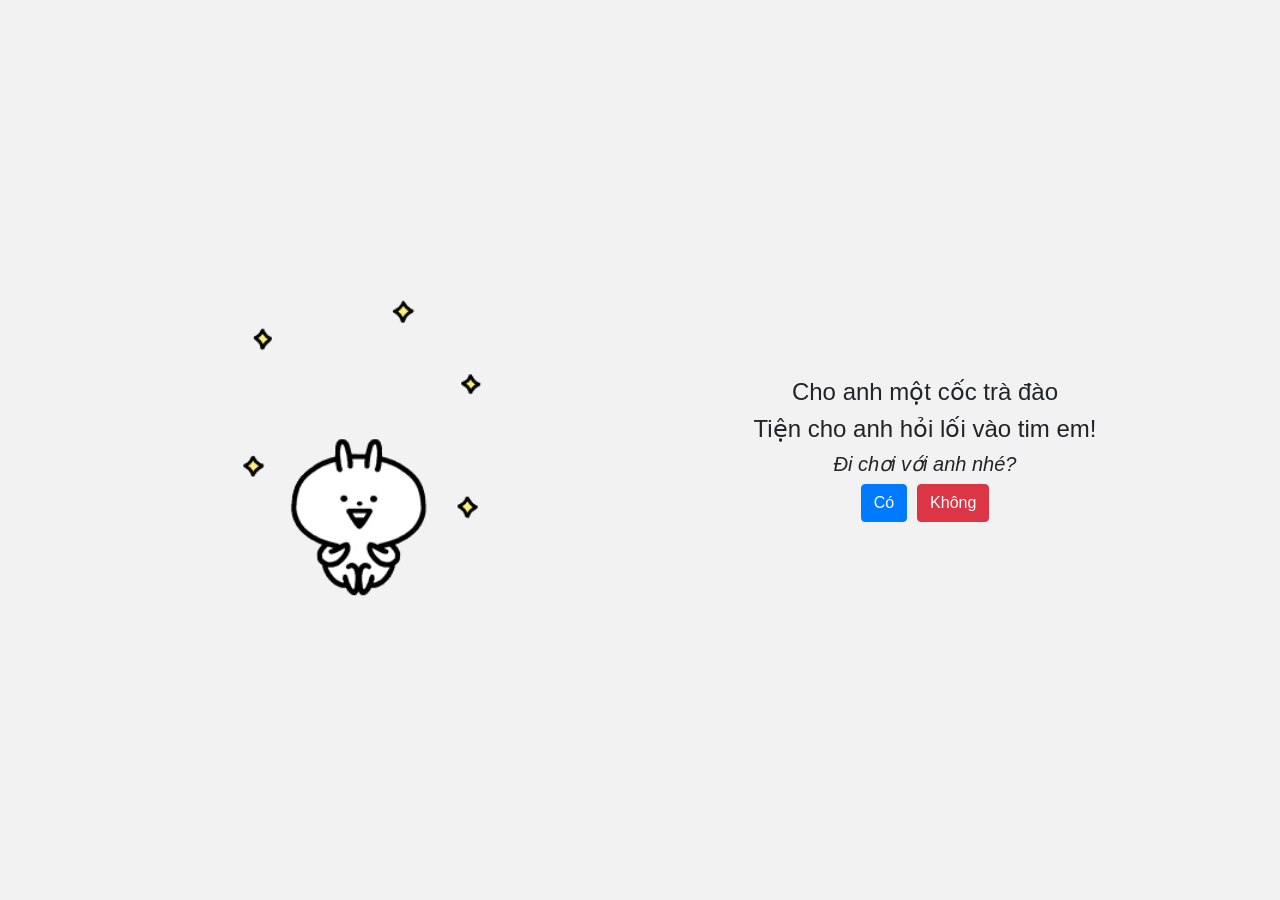
<file: index.html>
<!DOCTYPE html>
<html lang="en">
  <head>
    <!-- Required meta tags -->
    <meta charset="utf-8" />
    <meta
      name="viewport"
      content="width=device-width, initial-scale=1, shrink-to-fit=no"
    />

    <!-- Bootstrap CSS -->
    <link rel="stylesheet" href="css/bootstrap.min.css" />

    <title>Cho anh một cốc trà đào</title>
  </head>
  <body style="background: #f2f2f2">
    <div class="container">
      <div
        class="row"
        style="height: 100vh; position: relative; align-content: center"
      >
        <div class="fun-left col-12 col-md-6" style="padding-right: 16px">
          <img
            id="img__left"
            src="img/anh-dong-powerpoint-1.gif"
            alt="fun left"
            width="100%"
          />
        </div>
        <div
          class="fun-right col-12 col-md-6"
          style="align-self: center; justify-items: center"
        >
          <h4 style="text-align: center">Cho anh một cốc trà đào</h4>
          <h4 style="text-align: center">Tiện cho anh hỏi lối vào tim em!</h4>
          <h5 style="text-align: center">
            <i><var>Đi chơi với anh nhé?</var></i>
          </h5>
          <div class="right__answer d-flex" style="justify-content: center">
            <button
              id="btn-yes"
              type="button"
              class="btn btn-primary"
              style="margin-right: 10px"
            >
              Có
            </button>
            <button
              id="btn-no"
              type="button"
              class="btn btn-danger"
              style="z-index: 1"
            >
              Không
            </button>
          </div>
        </div>
      </div>
    </div>

    <!-- Optional JavaScript -->
    <!-- jQuery first, then Popper.js, then Bootstrap JS -->
    <script src="js/jquery-3.3.1.slim.min.js"></script>
    <script src="js/popper.min.js"></script>
    <script src="js/bootstrap.min.js"></script>
    <script src="js/sweetalert2@11.js"></script>
    <script>
      function getRandomArbitrary(min = 10, max = 80) {
        return parseInt(Math.random() * (max - min) + min);
      }
      let imgs = [
        "img/anh-dong-powerpoint-1.gif",
        "img/125b91330aa8d0d72bb1b032c153655f.gif",
        "img/fa68fb77c89703a9b1e5862f89242ea1.gif",
        "img/231fb5027639114dd7cf3f8f3ef9cb86.gif",
        "img/Meme-gif-1.gif",
        "img/5bdafceeec8070ff4be416d21a051ce5.gif",
      ];
      $("#img__left").attr("src", imgs[getRandomArbitrary(0, 5)]);
      $("#btn-no").on("mouseover", function () {
        $("#btn-no").css({
          top: getRandomArbitrary() + "%",
          left: getRandomArbitrary() + "%",
          position: "absolute",
        });
      });
      $("#btn-no").on("click", function () {
        $("#btn-no").css({
          top: getRandomArbitrary() + "%",
          left: getRandomArbitrary() + "%",
          position: "absolute",
        });
      });

      $("#btn-yes").on("click", function () {
        Swal.fire({
          title: "<strong>Mình biết mà!</strong>",
          html: `
          <img
            src="img/8853f82a27dfff40e3f4c7dfd8906e22.gif"
            alt="yes"
            width="100%"
          />
  `,
          showCloseButton: false,
          showCancelButton: false,
          focusConfirm: false,
        }).then((result) => {
          $("#img__left").attr("src", imgs[getRandomArbitrary(0, 5)]);
        });
      });
    </script>
  </body>
</html>
</file>
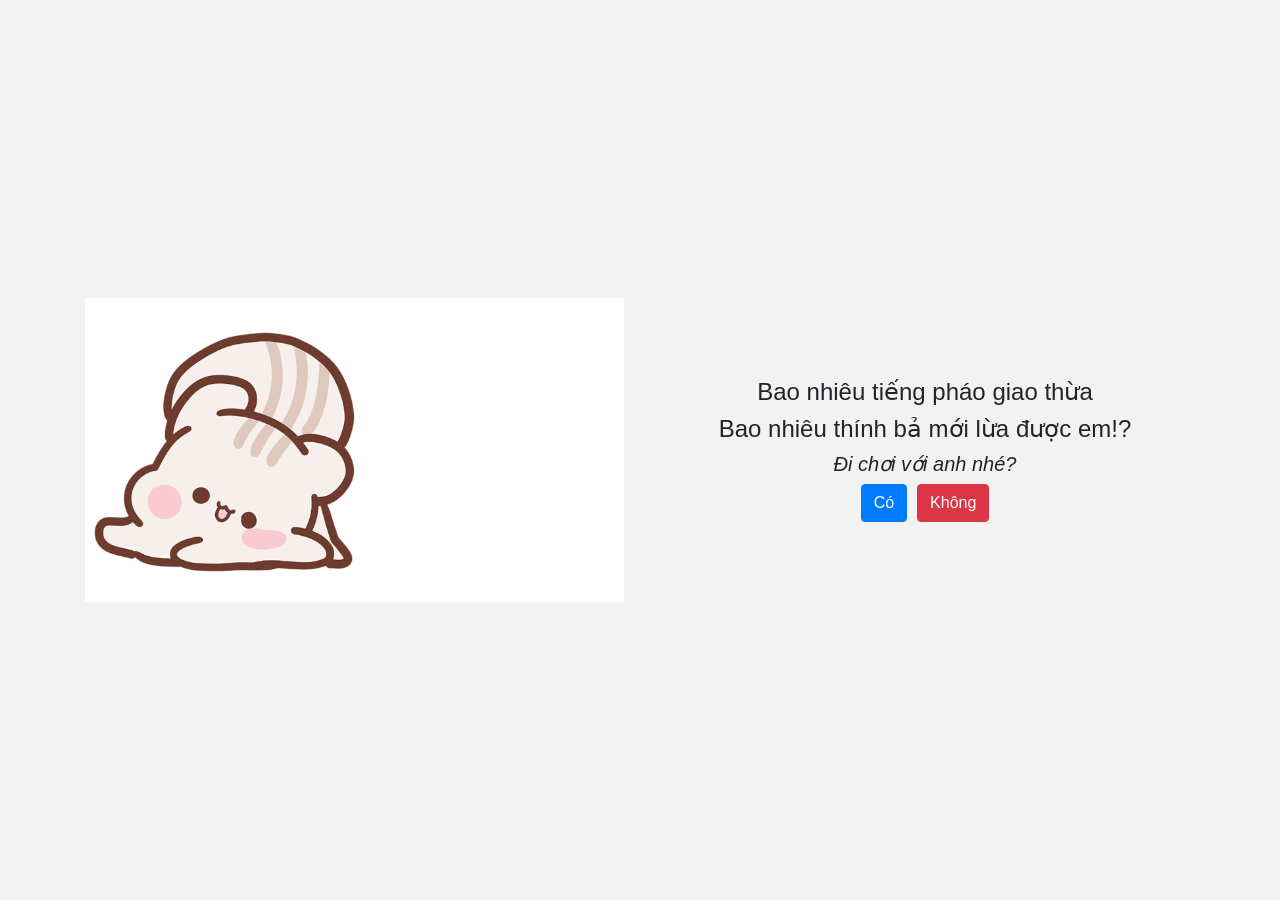
<file: large/index.html>
<!DOCTYPE html>
<html lang="en">
  <head>
    <!-- Required meta tags -->
    <meta charset="utf-8" />
    <meta
      name="viewport"
      content="width=device-width, initial-scale=1, shrink-to-fit=no"
    />
    <!-- Bootstrap CSS -->
    <link rel="stylesheet" href="../css/bootstrap.min.css" />
    <title>Bao nhiêu tiếng pháo giao thừa</title>
  </head>
  <body style="background: #f2f2f2">
    <div class="container">
      <div
        class="row"
        style="height: 100vh; position: relative; align-content: center"
      >
        <div class="fun-left col-12 col-md-6" style="padding-right: 16px">
          <img
            id="img__left"
            src="../img/41c3411c379878f87a1fbe9c557c4ef8.gif"
            alt="fun left"
            width="100%"
          />
        </div>
        <div
          class="fun-right col-12 col-md-6"
          style="align-self: center; justify-items: center"
        >
          <h4 style="text-align: center">Bao nhiêu tiếng pháo giao thừa</h4>
          <h4 style="text-align: center">
            Bao nhiêu thính bả mới lừa được em!?
          </h4>
          <h5 style="text-align: center">
            <i><var>Đi chơi với anh nhé?</var></i>
          </h5>
          <div
            class="right__answer d-flex"
            style="justify-content: center; align-items: center"
          >
            <button
              id="btn-yes"
              type="button"
              class="btn btn-primary"
              style="margin-right: 10px"
            >
              Có
            </button>
            <button
              id="btn-no"
              type="button"
              class="btn btn-danger"
              style="z-index: 1; height: fit-content"
            >
              Không
            </button>
          </div>
        </div>
      </div>
    </div>

    <!-- Optional JavaScript -->
    <!-- jQuery first, then Popper.js, then Bootstrap JS -->
    <script src="../js/jquery-3.3.1.slim.min.js"></script>
    <script src="../js/popper.min.js"></script>
    <script src="../js/bootstrap.min.js"></script>
    <script src="../js/sweetalert2@11.js"></script>
    <script>
      function getRandomArbitrary(min = 10, max = 80) {
        return parseInt(Math.random() * (max - min) + min);
      }
      let imgs = [
        "../img/41c3411c379878f87a1fbe9c557c4ef8.gif",
        "../img/hi-to-yeu-cau-nhieu-nhu-the-nay-nay-nhu-can-nang-cua-to-ay_111223250.gif",
        "../img/hinh-nen-dong-cho-dien-thoai_112055730.gif",
        "../img/hinh-dong-cute-va-de-thuong_112054774.gif",
        "../img/0e8c92b0f28c509eac86035ad41a8c15.gif",
        "../img/hinh-dong-de-thuong-doc-dao_112054901.gif",
      ];
      $("#img__left").attr("src", imgs[getRandomArbitrary(0, 5)]);
      $("#btn-no").on("mouseover", function () {
        $("#btn-yes").css({
          width:
            parseInt(
              parseInt($("#btn-yes").css("width").replace("px", "")) + 10
            ) + "px",
          height:
            parseInt(
              parseInt($("#btn-yes").css("height").replace("px", "")) + 10
            ) + "px",
        });
      });
      $("#btn-no").on("click", function () {
        $("#btn-yes").css({
          width:
            parseInt(
              parseInt($("#btn-yes").css("width").replace("px", "")) + 10
            ) + "px",
          height:
            parseInt(
              parseInt($("#btn-yes").css("height").replace("px", "")) + 10
            ) + "px",
        });
      });

      $("#btn-yes").on("click", function () {
        Swal.fire({
          title: "<strong>Mình biết mà!</strong>",
          html: `
          <img
          src="../img/8853f82a27dfff40e3f4c7dfd8906e22.gif"
            alt="yes"
            width="100%"
          />
  `,
          showCloseButton: false,
          showCancelButton: false,
          focusConfirm: false,
        }).then((result) => {
          $("#img__left").attr("src", imgs[getRandomArbitrary(0, 5)]);
        });
      });
    </script>
  </body>
</html>
</file>
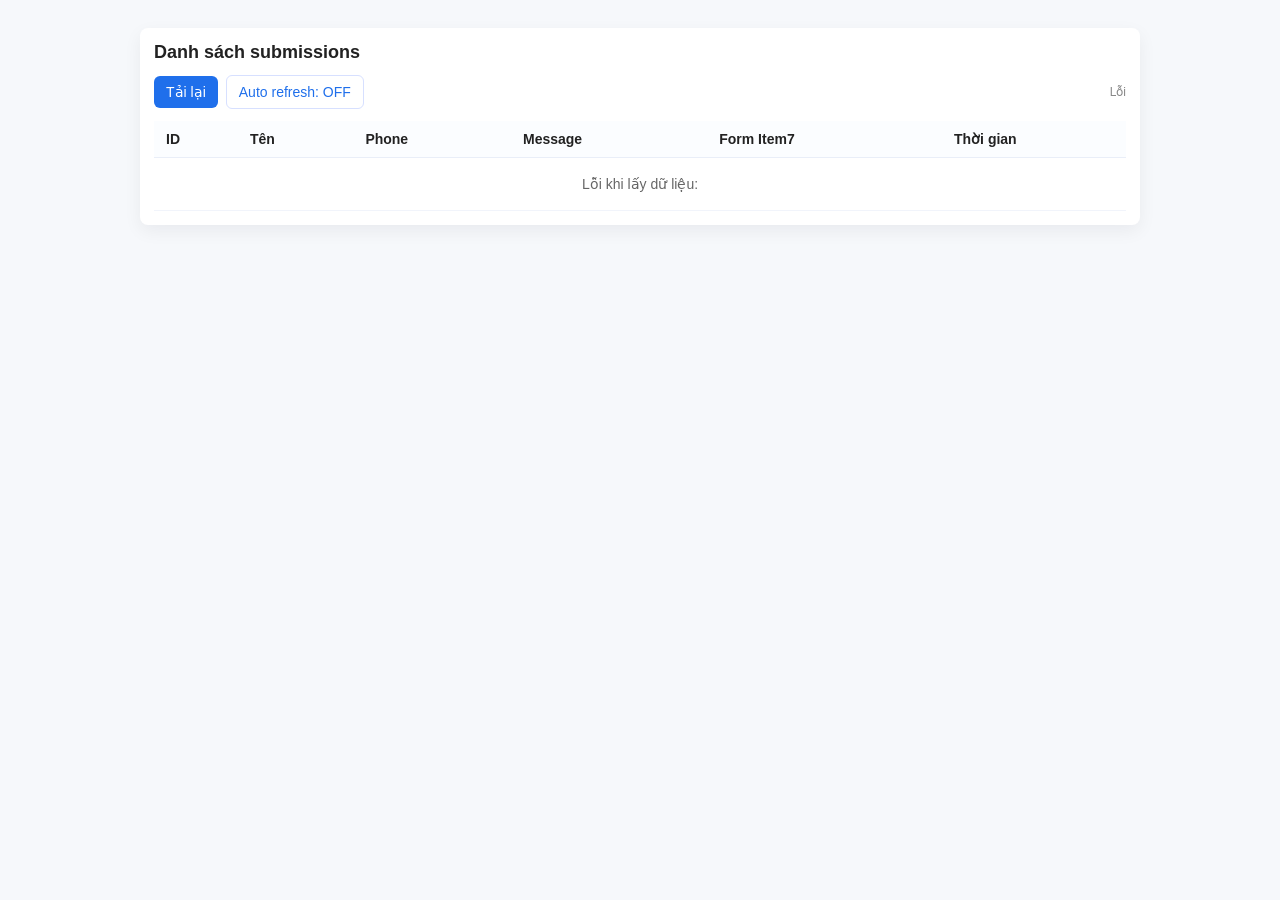
<file: wedding/form/index.html>
<!DOCTYPE html>
<html lang="vi">
  <head>
    <meta charset="utf-8" />
    <meta name="viewport" content="width=device-width,initial-scale=1" />
    <title>Danh sách Form submissions</title>

    <style>
      body {
        font-family: Inter, "Segoe UI", Roboto, Arial, sans-serif;
        background: #f6f8fb;
        color: #222;
        padding: 20px;
      }

      .wrap {
        max-width: 1000px;
        margin: 0 auto;
      }

      .card {
        background: #fff;
        border-radius: 8px;
        padding: 14px;
        box-shadow: 0 6px 18px rgba(20, 20, 40, 0.06);
        margin-bottom: 16px;
      }

      h1 {
        font-size: 18px;
        margin: 0 0 12px 0;
      }

      .controls {
        display: flex;
        gap: 8px;
        align-items: center;
        margin-bottom: 12px;
      }

      .btn {
        padding: 8px 12px;
        border-radius: 6px;
        border: none;
        cursor: pointer;
        font-size: 14px;
      }

      .btn.primary {
        background: #1f6feb;
        color: #fff;
      }

      .btn.ghost {
        background: #fff;
        color: #1f6feb;
        border: 1px solid #d7e0ff;
      }

      .small {
        font-size: 13px;
        color: #666;
      }

      table {
        width: 100%;
        border-collapse: collapse;
        font-size: 14px;
      }

      thead th {
        text-align: left;
        padding: 10px 12px;
        border-bottom: 1px solid #e9eef8;
        background: #fbfdff;
        position: sticky;
        top: 0;
        z-index: 2;
      }

      tbody td {
        padding: 10px 12px;
        border-bottom: 1px solid #f1f4fb;
        vertical-align: top;
      }

      tbody tr:hover {
        background: #f8fbff;
      }

      .muted {
        color: #6b7280;
        font-size: 13px;
      }

      .right {
        text-align: right;
      }

      .empty {
        padding: 18px;
        text-align: center;
        color: #666;
      }

      .small-muted {
        font-size: 12px;
        color: #888;
        margin-left: auto;
      }

      .spinner {
        display: inline-block;
        width: 16px;
        height: 16px;
        border: 2px solid rgba(0, 0, 0, 0.1);
        border-left-color: #1f6feb;
        border-radius: 50%;
        animation: spin 0.8s linear infinite;
        vertical-align: middle;
        margin-left: 8px;
      }
      @keyframes spin {
        to {
          transform: rotate(360deg);
        }
      }

      /* Responsive */
      @media (max-width: 720px) {
        table,
        thead,
        tbody,
        th,
        td,
        tr {
          display: block;
        }
        thead {
          display: none;
        }
        tbody tr {
          margin-bottom: 12px;
          border: 1px solid #eef2ff;
          border-radius: 8px;
          padding: 10px;
        }
        tbody td {
          border: none;
          padding: 6px 0;
        }
        .field-label {
          display: inline-block;
          width: 110px;
          font-weight: 600;
          color: #444;
        }
      }
    </style>
  </head>
  <body>
    <div class="wrap">
      <div class="card">
        <h1>Danh sách submissions</h1>
        <div class="controls">
          <button id="refreshBtn" class="btn primary">Tải lại</button>
          <button id="autoToggle" class="btn ghost">Auto refresh: OFF</button>
          <div class="small-muted" id="summary">—</div>
        </div>

        <div id="tableWrap" style="overflow: auto">
          <table id="formsTable" aria-describedby="summary">
            <thead>
              <tr>
                <th style="width: 60px">ID</th>
                <th>Tên</th>
                <th>Phone</th>
                <th>Message</th>
                <th>Form Item7</th>
                <th style="width: 160px">Thời gian</th>
              </tr>
            </thead>
            <tbody id="tbBody">
              <tr>
                <td colspan="6" class="empty">Đang tải dữ liệu…</td>
              </tr>
            </tbody>
          </table>
        </div>
      </div>
    </div>

    <!-- jQuery CDN -->
    <script src="https://code.jquery.com/jquery-3.6.0.min.js"></script>

    <script>
      (function ($) {
        const API_URL = "https://yotaenglish.io.vn/api/wedding"; // <-- endpoint backend phải cung cấp (GET trả mảng)
        const REFRESH_INTERVAL_MS = 10000; // nếu bật auto refresh: 10s
        let autoRefresh = false;
        let autoTimer = null;

        // map helper: hỗ trợ nhiều tên trường (camelCase hoặc snake_case)
        function getField(record, ...keys) {
          for (const k of keys) {
            if (record == null) continue;
            if (record[k] !== undefined && record[k] !== null) return record[k];
          }
          return "";
        }

        function formatDate(d) {
          if (!d) return "";
          // thử parse ISO string hoặc timestamp
          const dt = typeof d === "number" ? new Date(d) : new Date(d);
          if (isNaN(dt.getTime())) return d;
          // định dạng: YYYY-MM-DD HH:mm
          const y = dt.getFullYear();
          const m = String(dt.getMonth() + 1).padStart(2, "0");
          const day = String(dt.getDate()).padStart(2, "0");
          const hh = String(dt.getHours()).padStart(2, "0");
          const mm = String(dt.getMinutes()).padStart(2, "0");
          const ss = String(dt.getSeconds()).padStart(2, "0");
          return `${y}-${m}-${day} ${hh}:${mm}:${ss}`;
        }

        function renderEmpty(msg) {
          $("#tbBody").html(
            '<tr><td colspan="6" class="empty">' +
              (msg || "Không có bản ghi") +
              "</td></tr>"
          );
        }

        function renderRows(data) {
          if (!Array.isArray(data) || data.length === 0) {
            renderEmpty("Không có bản ghi");
            $("#summary").text("0 bản ghi");
            return;
          }

          const rows = data
            .map((rec) => {
              const id = getField(rec, "id", "Id", "ID");
              const name =
                getField(rec, "name", "fullName", "full_name") || "-";
              const phone =
                getField(rec, "phone", "mobile", "telephone") || "-";
              const message = getField(rec, "message", "msg", "note") || "-";
              const formItem7 = getField(rec, "formItem7", "form_item7") || "-";
              const created =
                getField(rec, "createdAt", "created_at", "created") || "";

              // escape HTML to avoid XSS
              function esc(s) {
                if (s == null) return "";
                return String(s).replace(/[&<>"'`]/g, function (m) {
                  return {
                    "&": "&amp;",
                    "<": "&lt;",
                    ">": "&gt;",
                    '"': "&quot;",
                    "'": "&#39;",
                    "`": "&#96;",
                  }[m];
                });
              }

              return `<tr>
            <td class="muted">${esc(id)}</td>
            <td>${esc(name)}</td>
            <td>${esc(phone)}</td>
            <td>${esc(message)}</td>
            <td>${esc(formItem7)}</td>
            <td class="muted">${esc(formatDate(created))}</td>
          </tr>`;
            })
            .join("");

          $("#tbBody").html(rows);
          $("#summary").text(
            data.length +
              " bản ghi (mới nhất " +
              formatDate(getField(data[0], "createdAt", "created_at")) +
              ")"
          );
        }

        function showSpinnerOnBtn($btn) {
          const spinner = $('<span class="spinner" aria-hidden="true"></span>');
          $btn.prop("disabled", true).append(spinner);
          return function hide() {
            spinner.remove();
            $btn.prop("disabled", false);
          };
        }

        function fetchData() {
          const hide = showSpinnerOnBtn($("#refreshBtn"));
          $.ajax({
            url: API_URL,
            method: "GET",
            dataType: "json",
            success: function (resp) {
              // nếu backend trả object chứa field data: resp.data => lấy resp.data
              let payload = resp;
              if (resp && resp.data && Array.isArray(resp.data))
                payload = resp.data;
              // nếu backend trả 1 object (một bản ghi), wrap thành mảng
              if (payload && !Array.isArray(payload)) payload = [payload];

              renderRows(payload);
            },
            error: function (xhr) {
              console.error("Lỗi khi gọi API", xhr);
              renderEmpty(
                "Lỗi khi lấy dữ liệu: " +
                  (xhr.status ? xhr.status + " " + xhr.statusText : "")
              );
              $("#summary").text("Lỗi");
            },
            complete: function () {
              hide();
            },
          });
        }

        // handlers
        $(function () {
          // initial load
          fetchData();

          $("#refreshBtn").on("click", function () {
            fetchData();
          });

          $("#autoToggle").on("click", function () {
            autoRefresh = !autoRefresh;
            $(this).text("Auto refresh: " + (autoRefresh ? "ON" : "OFF"));
            if (autoRefresh) {
              // start
              autoTimer = setInterval(fetchData, REFRESH_INTERVAL_MS);
            } else {
              clearInterval(autoTimer);
              autoTimer = null;
            }
          });

          // optional: support pressing "r" to refresh
          $(document).on("keydown", function (e) {
            if (e.key === "r" || e.key === "R") {
              fetchData();
            }
          });
        });
      })(jQuery);
    </script>
  </body>
</html>
</file>
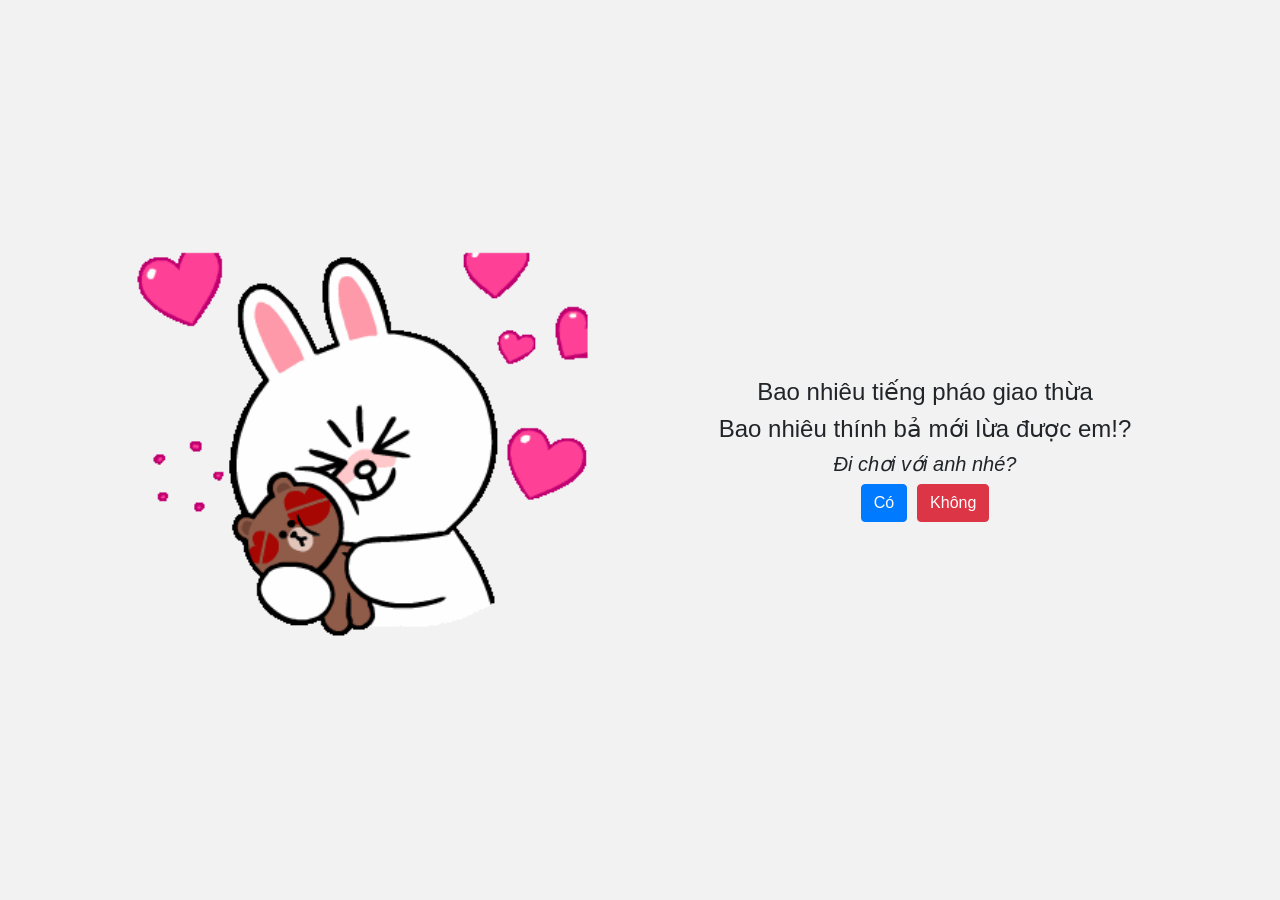
<file: large.html>
<!DOCTYPE html>
<html lang="en">
  <head>
    <!-- Required meta tags -->
    <meta charset="utf-8" />
    <meta
      name="viewport"
      content="width=device-width, initial-scale=1, shrink-to-fit=no"
    />

    <!-- Bootstrap CSS -->
    <link rel="stylesheet" href="../css/bootstrap.min.css" />

    <title>Bao nhiêu tiếng pháo giao thừa</title>
  </head>
  <body style="background: #f2f2f2">
    <div class="container">
      <div
        class="row"
        style="height: 100vh; position: relative; align-content: center"
      >
        <div class="fun-left col-12 col-md-6" style="padding-right: 16px">
          <img
            id="img__left"
            src="../img/41c3411c379878f87a1fbe9c557c4ef8.gif"
            alt="fun left"
            width="100%"
          />
        </div>
        <div
          class="fun-right col-12 col-md-6"
          style="align-self: center; justify-items: center"
        >
          <h4 style="text-align: center">Bao nhiêu tiếng pháo giao thừa</h4>
          <h4 style="text-align: center">
            Bao nhiêu thính bả mới lừa được em!?
          </h4>
          <h5 style="text-align: center">
            <i><var>Đi chơi với anh nhé?</var></i>
          </h5>
          <div
            class="right__answer d-flex"
            style="justify-content: center; align-items: center"
          >
            <button
              id="btn-yes"
              type="button"
              class="btn btn-primary"
              style="margin-right: 10px"
            >
              Có
            </button>
            <button
              id="btn-no"
              type="button"
              class="btn btn-danger"
              style="z-index: 1; height: fit-content"
            >
              Không
            </button>
          </div>
        </div>
      </div>
    </div>

    <!-- Optional JavaScript -->
    <!-- jQuery first, then Popper.js, then Bootstrap JS -->
    <script src="../js/jquery-3.3.1.slim.min.js"></script>
    <script src="../js/popper.min.js"></script>
    <script src="../js/bootstrap.min.js"></script>
    <script src="../js/sweetalert2@11.js"></script>
    <script>
      function getRandomArbitrary(min = 10, max = 80) {
        return parseInt(Math.random() * (max - min) + min);
      }
      let imgs = [
        "../img/41c3411c379878f87a1fbe9c557c4ef8.gif",
        "../img/hi-to-yeu-cau-nhieu-nhu-the-nay-nay-nhu-can-nang-cua-to-ay_111223250.gif",
        "../img/hinh-nen-dong-cho-dien-thoai_112055730.gif",
        "../img/hinh-dong-cute-va-de-thuong_112054774.gif",
        "../img/0e8c92b0f28c509eac86035ad41a8c15.gif",
        "../img/hinh-dong-de-thuong-doc-dao_112054901.gif",
      ];
      $("#img__left").attr("src", imgs[getRandomArbitrary(0, 5)]);
      $("#btn-no").on("mouseover", function () {
        $("#btn-yes").css({
          width:
            parseInt(
              parseInt($("#btn-yes").css("width").replace("px", "")) + 10
            ) + "px",
          height:
            parseInt(
              parseInt($("#btn-yes").css("height").replace("px", "")) + 10
            ) + "px",
        });
      });
      $("#btn-no").on("click", function () {
        $("#btn-yes").css({
          width:
            parseInt(
              parseInt($("#btn-yes").css("width").replace("px", "")) + 10
            ) + "px",
          height:
            parseInt(
              parseInt($("#btn-yes").css("height").replace("px", "")) + 10
            ) + "px",
        });
      });

      $("#btn-yes").on("click", function () {
        Swal.fire({
          title: "<strong>Mình biết mà!</strong>",
          html: `
          <img
          src="../img/8853f82a27dfff40e3f4c7dfd8906e22.gif"
            alt="yes"
            width="100%"
          />
  `,
          showCloseButton: false,
          showCancelButton: false,
          focusConfirm: false,
        }).then((result) => {
          $("#img__left").attr("src", imgs[getRandomArbitrary(0, 5)]);
        });
      });
    </script>
  </body>
</html>
</file>
